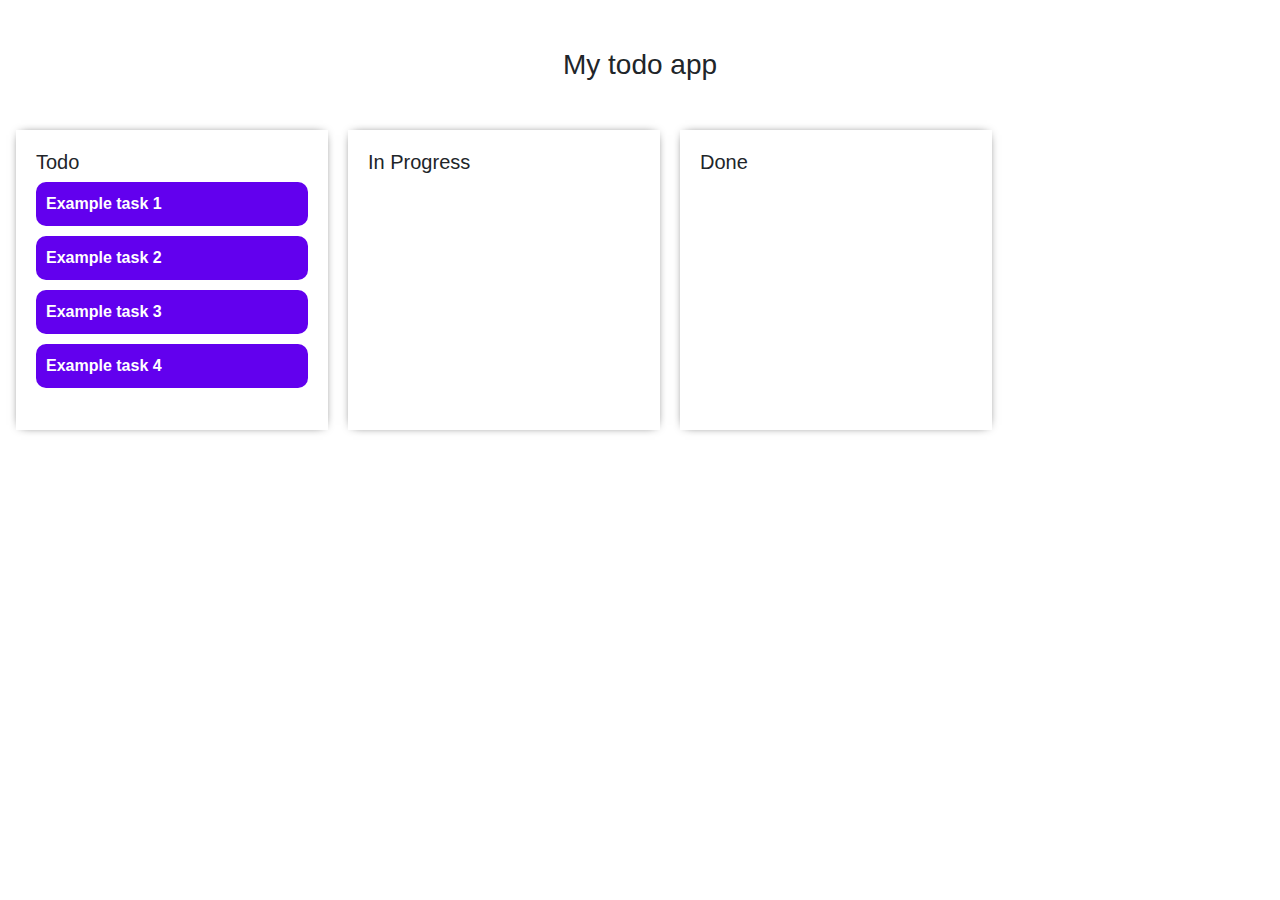
<file: index.html>
<!DOCTYPE html>
<html lang="en">
<head>
  <meta charset="UTF-8">
  <meta name="viewport" content="width=device-width, initial-scale=1.0">
  <meta http-equiv="X-UA-Compatible" content="ie=edge">
  <link rel="stylesheet" href="https://stackpath.bootstrapcdn.com/bootstrap/4.3.1/css/bootstrap.min.css" integrity="sha384-ggOyR0iXCbMQv3Xipma34MD+dH/1fQ784/j6cY/iJTQUOhcWr7x9JvoRxT2MZw1T" crossorigin="anonymous">
  <link rel="stylesheet" href="./assets/css/style.css">
  <title>Document</title>
</head>
<body>
  <!-- <div class="container mt-5">
    <form action="./index2.html" method="get">
      <div class="input-group mb-3">
        <input type="text" class="form-control" placeholder="Username" name="username" aria-label="Username">
      </div>
      <div class="input-group mb-3">
        <input type="password" class="form-control" placeholder="Password" name="password" aria-label="Password">
      </div>
      <button type="submit" class="btn btn-success">Submit</button>
    </form>
  </div> -->
  <!-- <section id="comments" class="mt-5">
    <div class="container">
      <div class="section-header mb-5">
        <h3>Comments</h3>
        <button type="button" class="btn btn-info" id="get-comments">Get Comments</button>
      </div>
      <div class="comment-list">
        <div class="loading text-center">
          <div class="spinner-border text-success" role="status">
            <span class="sr-only">Loading...</span>
          </div>
        </div>
      </div>
    </div>
  </section> -->
  <h3 class="mb-5 mt-5 text-center">My todo app</h3>
  <section id="todo-app" class="pl-3 pr-3">
    <div class="task-panel">
      <div class="task-status">
        <h5>Todo</h5>
      </div>
      <div class="task-list">
        <div class="task-item" draggable="true" data-task-id='1'>
          Example task 1
        </div>
        <div class="task-item" draggable="true" data-task-id='2'>
          Example task 2
        </div>
        <div class="task-item" draggable="true" data-task-id='3'>
          Example task 3
        </div>
        <div class="task-item" draggable="true" data-task-id='4'>
          Example task 4
        </div>
      </div>
    </div>
    <div class="task-panel">
      <div class="task-status">
        <h5>In Progress</h5>
      </div>
      <div class="task-list" dropzone="move"></div>
    </div>
    <div class="task-panel">
      <div class="task-status">
        <h5>Done</h5>
      </div>
      <div class="task-list" dropzone="move"></div>
    </div>
  </section>
  <script src="https://code.jquery.com/jquery-3.4.1.min.js" integrity="sha256-CSXorXvZcTkaix6Yvo6HppcZGetbYMGWSFlBw8HfCJo=" crossorigin="anonymous"></script>
  <script src="./assets/js/main.js"></script>
</body>
</html>
</file>
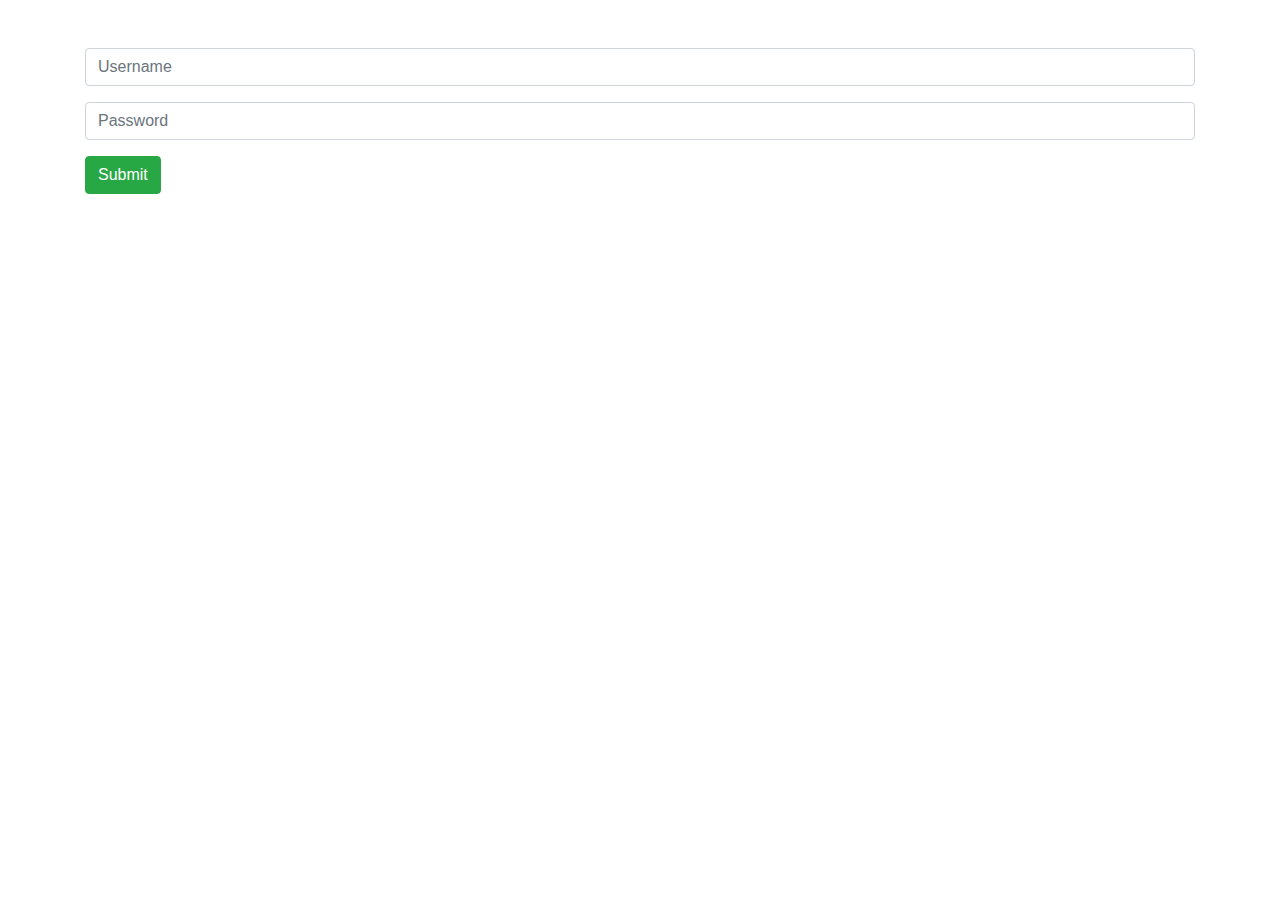
<file: index2.html>
<!DOCTYPE html>
<html lang="en">
<head>
  <meta charset="UTF-8">
  <meta name="viewport" content="width=device-width, initial-scale=1.0">
  <meta http-equiv="X-UA-Compatible" content="ie=edge">
  <link rel="stylesheet" href="https://stackpath.bootstrapcdn.com/bootstrap/4.3.1/css/bootstrap.min.css" integrity="sha384-ggOyR0iXCbMQv3Xipma34MD+dH/1fQ784/j6cY/iJTQUOhcWr7x9JvoRxT2MZw1T" crossorigin="anonymous">
  <title>Document</title>
</head>
<body>
  <div class="container mt-5">
    <form action="/index2.html" method="get">
      <div class="input-group mb-3">
        <input type="text" class="form-control" placeholder="Username" aria-label="Username">
      </div>
      <div class="input-group mb-3">
        <input type="password" class="form-control" placeholder="Password" aria-label="Password">
      </div>
      <button type="submit" class="btn btn-success">Submit</button>
    </form>
  </div>
</body>
</html>
</file>
<file: assets/css/style.css>
#comments .comment-list .comment-item {
  padding: 10px;
  border-radius: 8px;
  box-shadow: 0 0 10px -5px black;
}

#comments .comment-item {
  margin-bottom: 20px;
}

#comments .comment-item .author {
  text-align: right;
  margin-top: 20px;
  font-style: italic;
}

.loading {
  display: none;
}

.loading.active {
  display: block;
}

#todo-app {
  display: flex;
}

#todo-app .task-panel {
  width: 25%;
  min-height: 300px;
  background-color: white;
  box-shadow: 0 0 10px -5px black;
  padding: 20px;
  margin-right: 20px;
  display: flex;
  flex-direction: column;
}

#todo-app .task-panel .task-item {
  background-color: #6200ee;
  padding: 10px;
  border-radius: 10px;
  color: white;
  font-weight: bold;
  margin-bottom: 10px;
}

#todo-app .task-panel .task-list {
  flex-grow: 1;
}

#todo-app .task-panel .task-list .task-item {
  transition: 2s ease;
}

#todo-app .task-panel .task-list .task-item:hover {
  background-color: #4500a8;
}
</file>
